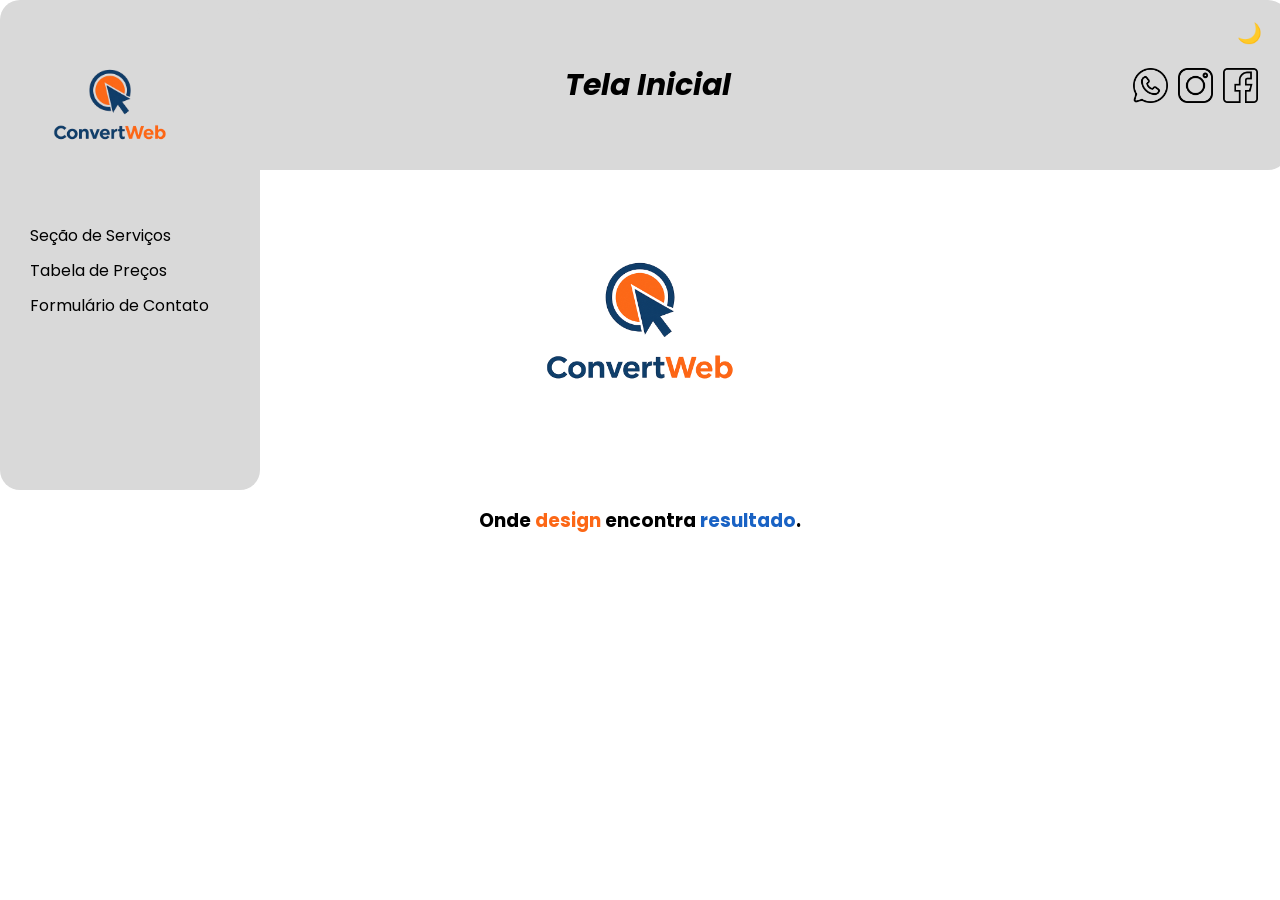
<file: index.html>
<!doctype html>
<html lang="pt-br">

<head>
  <meta charset="UTF-8" />
  <meta name="viewport" content="width=device-width, initial-scale=1.0" />
  <meta name="author" content="Kalel Moreira, Rian Carlos, Cristhian Nunes">
  <meta name="description"
    content="ConvertWeb - Criação de Landing Pages de alta conversão para autônomos e microempreendedores.">
  <meta name="keywords" content="Landing Page, Vendas, Agência Digital, ConvertWeb, Sites Rápidos">
  <link rel="stylesheet" href="style.css" />
  <link href="https://fonts.googleapis.com/css2?family=Poppins&display=swap" rel="stylesheet">
  <link rel="shortcut icon" href="img/logo-convertweb.png" type="image/x-icon" />
  <title>ConvertWeb</title>
</head>

<body>
  <nav class="nav-horizontal">
    <div class="nav-left"></div>
    <div class="nav-center">
      <h1>Tela Inicial</h1>
    </div>

    <div class="nav-right">

      <img src="img/whats-icon.png" alt="icone-whats">
      <img src="img/instagram-icon.png" alt="icone-insta">
      <img src="img/facebook-icon.png" alt="icone-face">
    </div>
    <button id="mudar-tema">🌙</button>
  </nav>

  <nav class="nav-vertical">
    <div class="logo">
      <img src="img/logo-convertweb.png" alt="logo-convertweb" width="180px" height="180px">
    </div>

    <ul>
      <li><a href="page-secao.html">Seção de Serviços</a></li>
      <li><a href="page-planos.html">Tabela de Preços</a></li>
      <li><a href="page-form.html">Formulário de Contato</a></li>
    </ul>
  </nav>
  <main>
    <div id="logo-index">
      <img id="logo-convert" src="img/logo-convertweb.png" alt="logo-convertweb">
    </div>

    <div id="text-index">
      <h3>Onde <span class="design">design</span> encontra <span class="resultado">resultado</span>.</h3>
    </div>
  </main>
  <script src="script.js"></script>
</body>

</html>
</file>
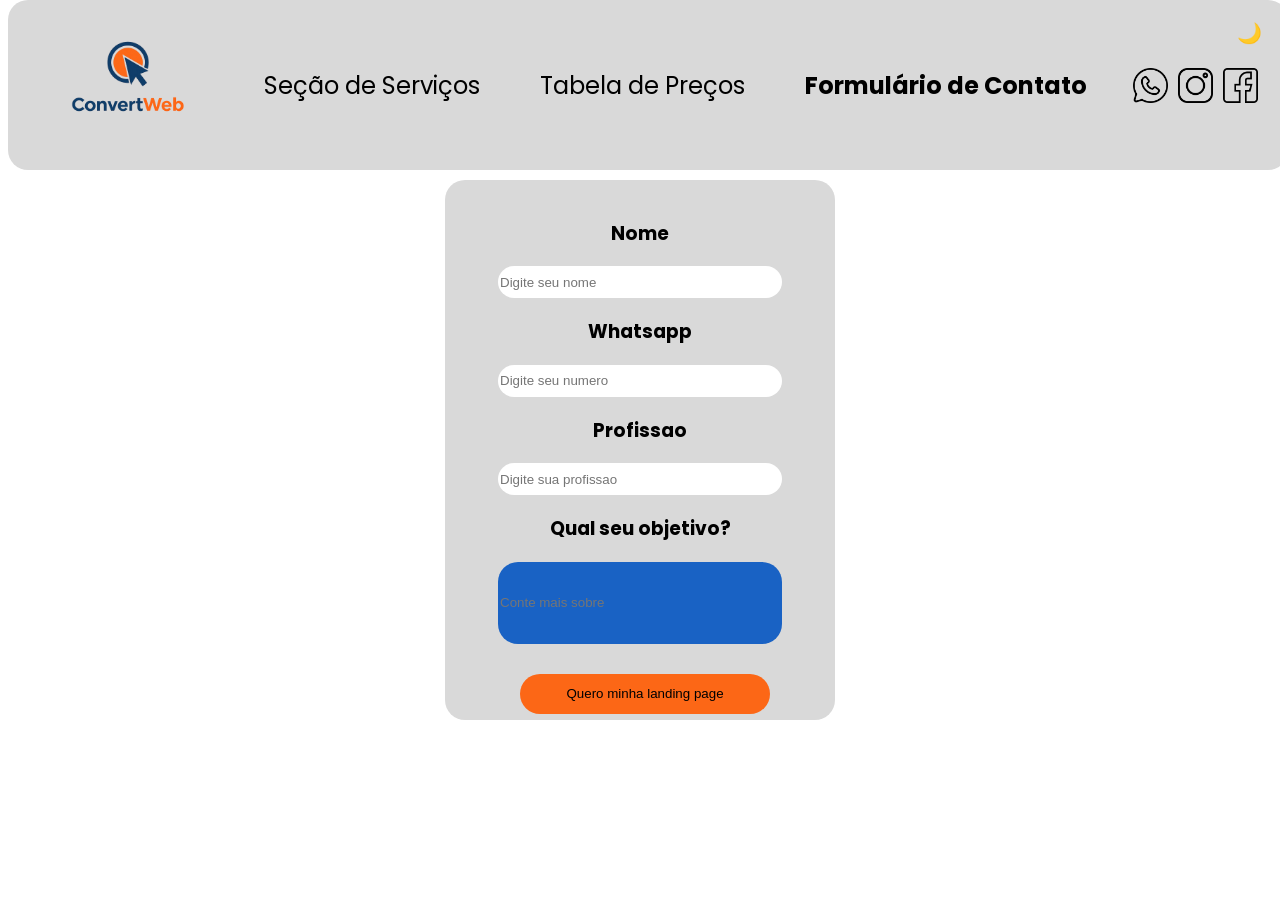
<file: page-form.html>
<!DOCTYPE html>
<html lang="pt-br">

<head>
    <meta charset="UTF-8">
    <meta name="viewport" content="width=device-width, initial-scale=1.0">
    <link rel="stylesheet" href="style.css" />
    <link href="https://fonts.googleapis.com/css2?family=Poppins&display=swap" rel="stylesheet">
    <link rel="shortcut icon" href="img/logo-convertweb.png" type="image/x-icon" />
    <title>Formulário de contato</title>
</head>

<body>
    <nav class="nav-horizontal">
        <div class="nav-left">
            <a href="index.html"><img src="img/logo-convertweb.png" alt="logo"></a>
        </div>
        <div class="nav-center-page-secao">
            <li><a href="page-secao.html">Seção de Serviços</a></li>
            <li><a href="page-planos.html">Tabela de Preços</a></li>
            <li style="font-weight: bold;"><a href="page-form.html">Formulário de Contato</a></li>
        </div>

        <div class="nav-right">
            <img src="img/whats-icon.png" alt="icone">
            <img src="img/instagram-icon.png" alt="icone">
            <img src="img/facebook-icon.png" alt="icone">
        </div>
        <button id="mudar-tema">🌙</button>

    </nav>
    <main class="form">
        <div class="card-form">
            <h3>Nome</h3>
            <input type="text" name="nome" id="nome" placeholder="Digite seu nome">
            <h3>Whatsapp</h3>
            <input type="number" name="whats" id="whats" placeholder="Digite seu numero">
            <h3>Profissao</h3>
            <input type="text" name="profissao" id="profissao" placeholder="Digite sua profissao">
            <h3>Qual seu objetivo?</h3>
            <input type="text" name="objetivo" id="objetivo" placeholder="Conte mais sobre">

            <button class="btn-form">Quero minha landing page</button>
        </div>
    </main>
    <script src="script.js"></script>
</body>

</html>
</file>
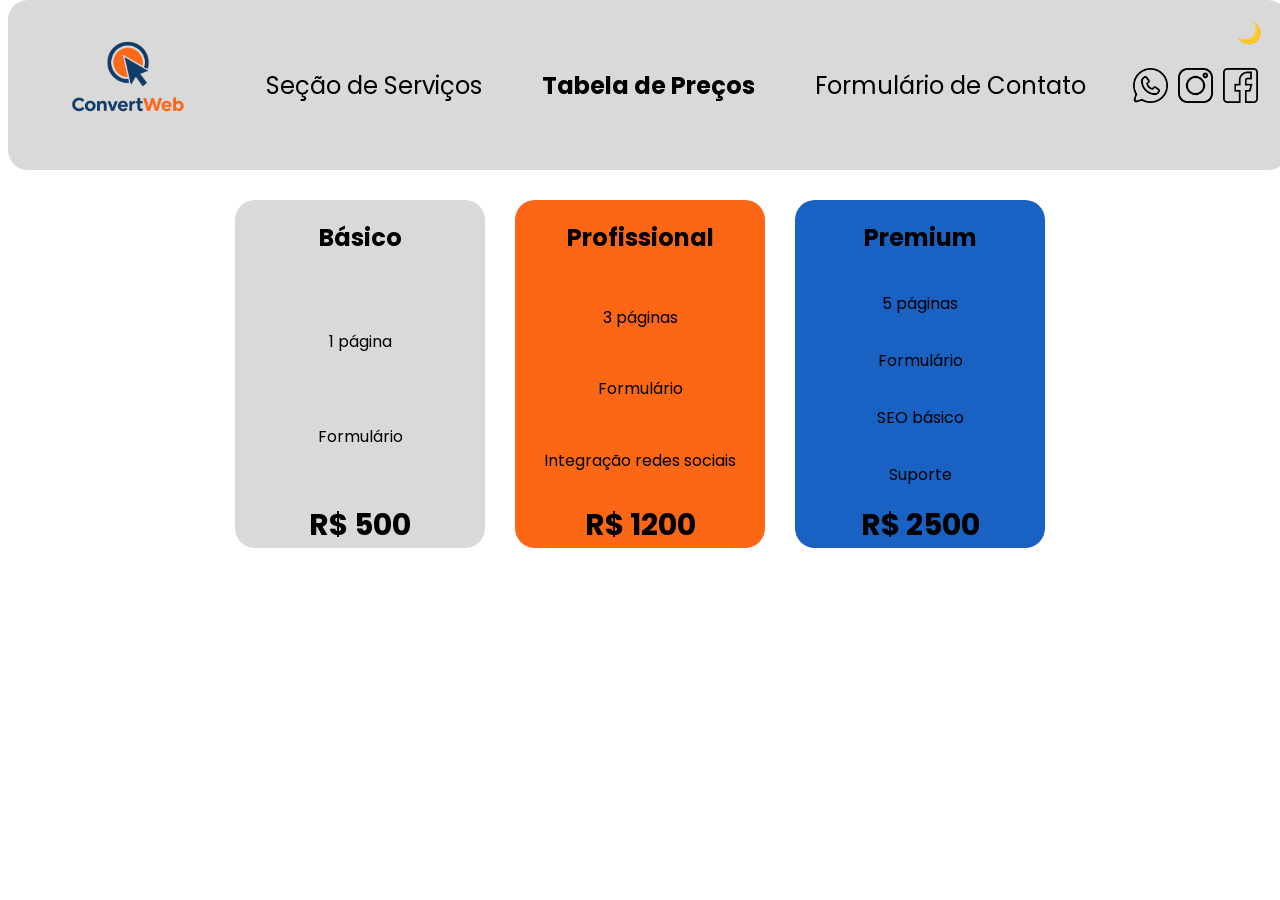
<file: page-planos.html>
<!DOCTYPE html>
<html lang="pt-br">

<head>
    <meta charset="UTF-8">
    <meta name="viewport" content="width=device-width, initial-scale=1.0">
    <link rel="stylesheet" href="style.css" />
    <link href="https://fonts.googleapis.com/css2?family=Poppins&display=swap" rel="stylesheet">
    <link rel="shortcut icon" href="img/logo-convertweb.png" type="image/x-icon" />
    <title>Tabela de Planos</title>
</head>

<body>
    <nav class="nav-horizontal">
        <div class="nav-left">
            <a href="index.html"><img src="img/logo-convertweb.png" alt="logo"></a>
        </div>
        <div class="nav-center-page-secao">
            <li><a href="page-secao.html">Seção de Serviços</a></li>
            <li style="font-weight: bold;"><a href="page-planos.html">Tabela de Preços</a></li>
            <li><a href="page-form.html">Formulário de Contato</a></li>
        </div>

        <div class="nav-right">
            <img src="img/whats-icon.png" alt="icone">
            <img src="img/instagram-icon.png" alt="icone">
            <img src="img/facebook-icon.png" alt="icone">
        </div>
        <button id="mudar-tema">🌙</button>

    </nav>

    <main>
        <section class="planos">

            <div id="basico" class="cards">
                <h2>Básico</h2>

                <p>1 página</p>
                <p>Formulário</p>

                <strong>R$ 500</strong>
            </div>

            <div id="profissional" class="cards">
                <h2>Profissional</h2>

                <p>3 páginas</p>
                <p>Formulário</p>
                <p>Integração redes sociais</p>

                <strong>R$ 1200</strong>
            </div>

            <div id="premium" class="cards">
                <h2>Premium</h2>

                <p>5 páginas</p>
                <p>Formulário</p>
                <p>SEO básico</p>
                <p>Suporte</p>

                <strong>R$ 2500</strong>
            </div>

        </section>
    </main>
    <script src="script.js"></script>
</body>

</html>
</file>
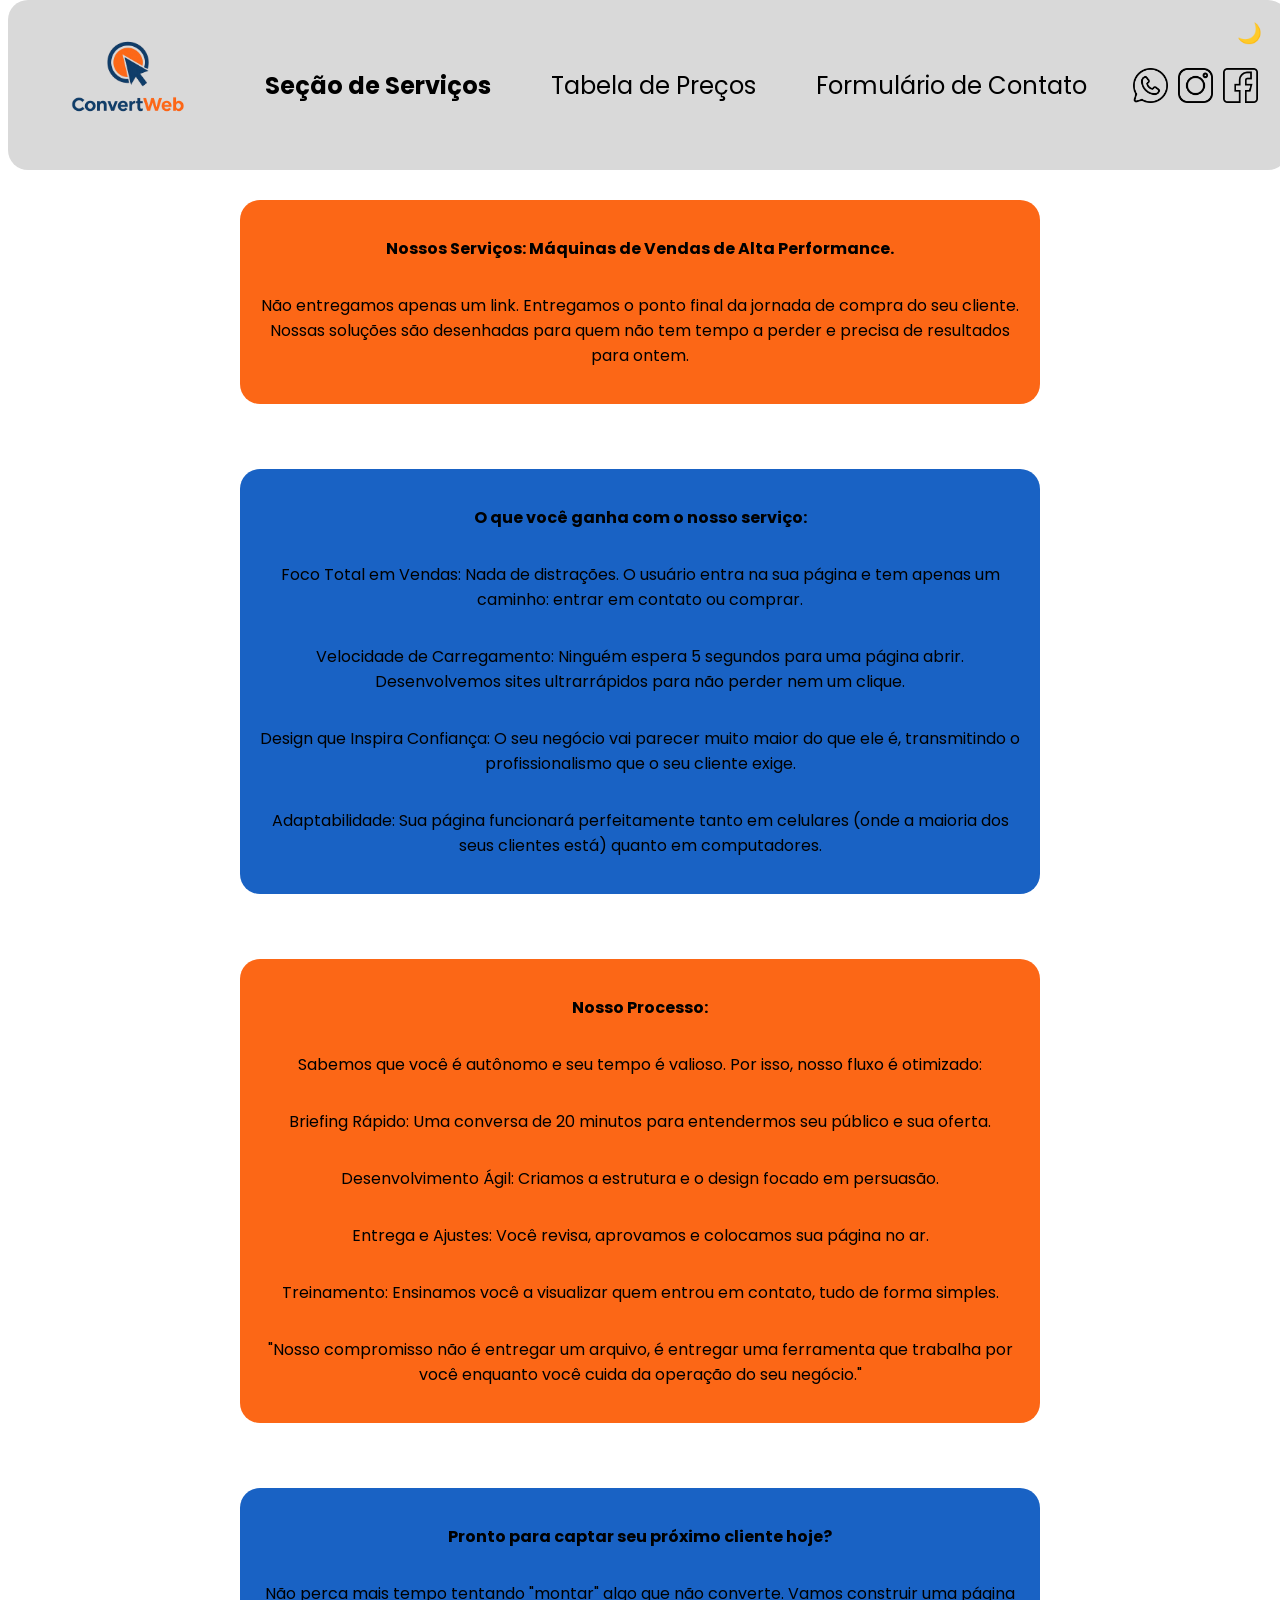
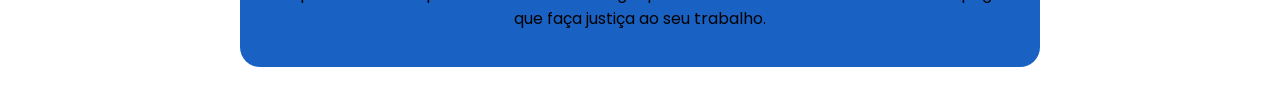
<file: page-secao.html>
<!DOCTYPE html>
<html lang="pt-br">

<head>
    <meta charset="UTF-8">
    <meta name="viewport" content="width=device-width, initial-scale=1.0">
    <link rel="stylesheet" href="style.css" />
    <link href="https://fonts.googleapis.com/css2?family=Poppins&display=swap" rel="stylesheet">
    <link rel="shortcut icon" href="img/logo-convertweb.png" type="image/x-icon" />
    <title>Seção de Serviços</title>
</head>

<body>
    <nav class="nav-horizontal">
        <div class="nav-left">
            <a href="index.html"><img src="img/logo-convertweb.png" alt="logo"></a>
        </div>
        <div class="nav-center-page-secao">
            <li style="font-weight: bold;"><a href="page-secao.html">Seção de Serviços</a></li>
            <li><a href="page-planos.html">Tabela de Preços</a></li>
            <li><a href="page-form.html">Formulário de Contato</a></li>
        </div>

        <div class="nav-right">
            <img src="img/whats-icon.png" alt="icone">
            <img src="img/instagram-icon.png" alt="icone">
            <img src="img/facebook-icon.png" alt="icone">
        </div>
        <button id="mudar-tema">🌙</button>

    </nav>

    <main>
        <section class="sec-secao">
            <div class="p1-secao">
                <p style="font-weight: bold;">Nossos Serviços: Máquinas de Vendas de Alta Performance.</p>
                <p>Não entregamos apenas um link. Entregamos o ponto final da jornada de compra do seu cliente. Nossas
                    soluções são desenhadas para quem não tem tempo a perder e precisa de resultados para ontem.
                </p>
            </div>
            <br>
            <div class="p2-secao">
                <p style="font-weight: bold;">O que você ganha com o nosso serviço:</p>
                <p>Foco Total em Vendas: Nada de distrações. O usuário entra na sua página e tem apenas um caminho:
                    entrar
                    em
                    contato ou comprar.</p>
                <p>Velocidade de Carregamento: Ninguém espera 5 segundos para uma página abrir. Desenvolvemos sites
                    ultrarrápidos para não perder nem um clique.</p>
                <p>Design que Inspira Confiança: O seu negócio vai parecer muito maior do que ele é, transmitindo o
                    profissionalismo que o seu cliente exige.</p>
                <p>Adaptabilidade: Sua página funcionará perfeitamente tanto em celulares (onde a maioria dos seus
                    clientes
                    está) quanto em computadores.</p>
            </div>
            <br>
            <div class="p3-secao">
                <p style="font-weight: bold;">Nosso Processo:</p>
                <p>Sabemos que você é autônomo e seu tempo é valioso. Por isso, nosso fluxo é otimizado:</p>
                <p>Briefing Rápido: Uma conversa de 20 minutos para entendermos seu público e sua oferta.</p>
                <p>Desenvolvimento Ágil: Criamos a estrutura e o design focado em persuasão.</p>
                <p>Entrega e Ajustes: Você revisa, aprovamos e colocamos sua página no ar.</p>
                <p> Treinamento: Ensinamos você a visualizar quem entrou em contato, tudo de forma simples.</p>
                <p>"Nosso compromisso não é entregar um arquivo, é entregar uma ferramenta que trabalha por você
                    enquanto
                    você
                    cuida da operação do seu negócio."</p>
            </div>
            <br>
            <div class="p4-secao">
                <p style="font-weight: bold;">Pronto para captar seu próximo cliente hoje?</p>
                <p>Não perca mais tempo tentando "montar" algo que não converte. Vamos construir uma página que faça
                    justiça
                    ao
                    seu trabalho.</p>
            </div>
        </section>
    </main>
    <script src="script.js"></script>
</body>

</html>
</file>
<file: style.css>
* {
    transition: background-color 0.3s ease, color 0.3s ease;
}

body {
    font-family: "Poppins", sans-serif;
}

main {
    margin-top: 180px;

    display: flex;
    flex-direction: column;
    align-items: center;
    justify-content: center;
}

button {
    cursor: pointer;
}

body.dark {
    background-color: #121212;
    color: white;
}

body.dark .nav-horizontal {
    background-color: #1e1e1e;
}

body.dark .nav-vertical {
    background-color: #1e1e1e;
}

body.dark a,
body.dark h1 {
    color: white;
}

body.dark .design {
    color: #994111;
}

body.dark .resultado {
    color: #1b3a63;
}

body.dark .card-form {
    background-color: #5c5c5c;
}

body.dark #objetivo {
    background-color: #1b3a63;
}

body.dark .btn-form {
    background-color: #994111;
}

body.dark #basico {
    background-color: #5c5c5c;
}

body.dark #profissional {
    background-color: #994111;
}

body.dark #premium {
    background-color: #1b3a63;
}

body.dark .p1-secao {
    background-color: #994111;
}

body.dark .p2-secao {
    background-color: #1b3a63;
}

body.dark .p3-secao {
    background-color: #994111;
}

body.dark .p4-secao {
    background-color: #1b3a63;
}

#mudar-tema {
    position: absolute;
    right: 20px;
    top: 20px;

    background: none;
    border: none;
    font-size: 20px;
    cursor: pointer;

    transition: transform 0.10s ease;
}

#mudar-tema:active {
    transform: rotate(180deg);
}

.cor-fundo {
    background-color: #d9d9d9;
}

.cor-uteis {
    color: #1962c4;
    color: #fc6716;
}

#logo-convert {
    height: 300px;
    width: 300px;
}

#logo-index {
    margin: 0;
}

#text-index {
    margin: 0;
    text-align: center;
}

.nav-vertical {
    position: fixed;
    left: 0;
    top: 0;
    width: 220px;
    height: 50vh;
    background-color: #d9d9d9;
    padding: 20px;
    border-radius: 20px;
}

.nav-vertical ul {
    list-style: none;
    padding: 0;
}

.nav-vertical a {
    text-decoration: none;
    color: black;
    font-size: 16px;
    display: block;
    margin: 10px;
}



.nav-horizontal {
    position: fixed;
    top: 0;


    width: 100%;
    height: 170px;

    background-color: #d9d9d9;

    display: flex;
    align-items: center;
    justify-content: space-between;

    padding: 0 30px;
    box-sizing: border-box;
    border-radius: 20px;
}

.nav-center {
    position: absolute;
    left: 50%;
    transform: translateX(-50%);
}

.nav-center h1 {
    font-family: "Poppins", sans-serif;
    font-size: 30px;
    left: 50%;
    font-style: italic;
    text-decoration: none;
    color: black;
}

.nav-right {
    display: flex;
    gap: 10px;

}

.nav-right img {
    width: 35px;
    cursor: pointer;
}

.design {
    color: #fc6716;
}

.resultado {
    color: #1962c4;
}

.sec-secao {
    width: 100%;
    max-width: 800px;
    padding: 20px;

    display: flex;
    flex-direction: column;
    gap: 20px;
}

.p1-secao {
    background-color: #fc6716;
}

.p2-secao {
    background-color: #1962c4;
}

.p3-secao {
    background-color: #fc6716;
}

.p4-secao {
    background-color: #1962c4;
}

.p1-secao,
.p2-secao,
.p3-secao,
.p4-secao {
    border-radius: 20px;
    text-align: center;

    display: flex;
    flex-direction: column;

    padding: 20px;
}


.nav-center-page-secao {
    left: 50%;
    display: flex;
    font-size: 150%;
    list-style: none;
}

.nav-center-page-secao a {
    text-decoration: none;
    margin: 30px;
}

.nav-center-page-secao a {
    color: black;
    display: flex;
    padding: auto;
}

.nav-left img {
    width: 180px;
    height: 180px;
}

.planos {
    display: flex;
    gap: 30px;
    justify-content: center;

    flex-wrap: wrap;
    padding: 20px;
}

.cards {
    width: 250px;
    min-height: 250px;

    border-radius: 20px;
    text-align: center;
    display: flex;
    flex-direction: column;
    justify-content: space-between;
    cursor: pointer;
}

#basico {
    background-color: #d9d9d9;
}

#profissional {
    background-color: #fc6716
}

#premium {
    background-color: #1962c4;
}

strong {
    font-size: 30px;
}

.card-form {
    width: 100%;
    max-width: 350px;
    height: 500px;
    border-radius: 20px;
    padding: 20px;
    text-align: center;
    display: block;
    flex-direction: column;
    background-color: #d9d9d9;
}

.form {
    margin-top: 180px;

    display: flex;
    justify-content: center;
    align-items: center;
}

#nome,
#whats,
#profissao {
    border-radius: 20px;
    border: none;
    height: 30px;
    width: 280px;

}

#objetivo {
    border-radius: 20px;
    border: none;
    height: 30px;
    background-color: #1962c4;
    width: 280px;
    height: 80px;
}

input:focus {
    outline: none;
}

.btn-form {
    color: black;
    background-color: #fc6716;
    border-radius: 20px;
    border: none;
    width: 250px;
    height: 40px;
    margin-left: 10px;
    margin-top: 30px;
}


@media (max-width: 768px) {

    #logo-convert {
        width: 200px;
        height: 200px;
    }

    #text-index h3 {
        font-size: 18px;
        padding: 0 10px;
    }

    .sec-secao {
        padding: 10px;
    }

    .p1-secao,
    .p2-secao,
    .p3-secao,
    .p4-secao {
        font-size: 14px;
    }

    .planos {
        flex-direction: column;
        align-items: center;
    }

    .cards {
        width: 90%;
        max-width: 300px;
    }

    .nav-horizontal {
        height: 100px;
        padding: 0 15px;
        justify-content: space-between;
    }

    .nav-center {
        position: static;
        transform: none;
        display: none;
    }

    .nav-center h1 {
        font-size: 20px;
    }

    .nav-vertical {
        display: none;
    }

    main {
        margin-top: 120px;
        margin-left: 0;
        padding: 10px;
    }

    .nav-right {
        gap: 5px;
    }

    #toggle-theme {
        font-size: 16px;
    }

    .nav-right img {
        width: 25px;
    }

    .form {
        margin-top: 120px;
        padding: 10px;
    }

    .card-form {
        width: 100%;
        max-width: 300px;
    }

    #nome,
    #whats,
    #profissao,
    #objetivo {
        width: 100%;
    }
}
</file>
